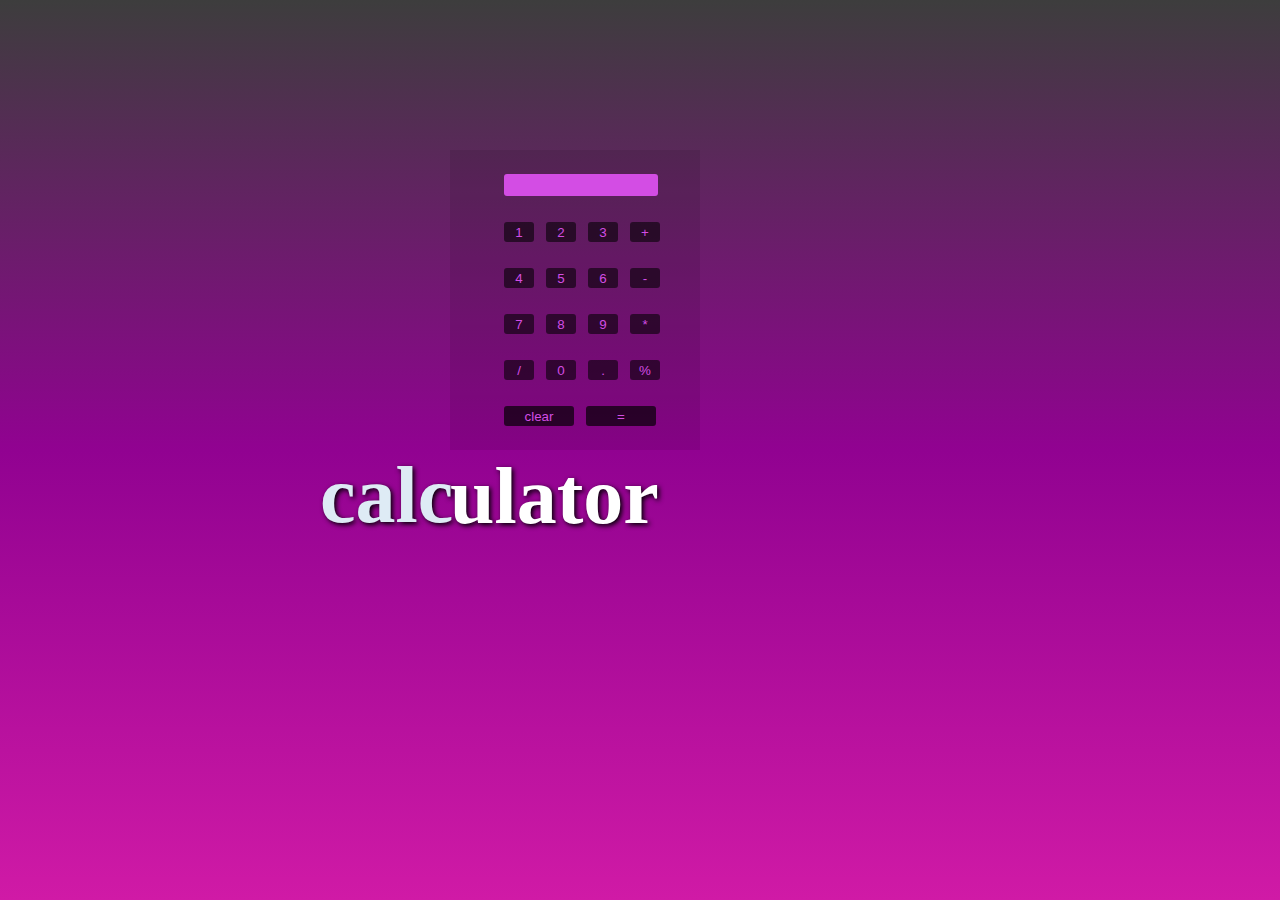
<file: Calculator.html>
<!DOCTYPE html>
<html lang="en">
<head>
     <title>Simple Calculator</title>
     <style>
        body{
            background-image: linear-gradient(rgba(0, 0, 0, 0.76),rgb(145, 2, 145),rgb(208, 26, 166));
            background-size: 100% 100vh;
            display: flex;
            align-items: center;
            justify-content: center;
        }
        #container{
            position: absolute;
            top: 150px;
            left: 450px;
            background-color:  rgba(0, 0, 0, 0.082);
            height: 300px;
            width: 250px;
            z-index: 1;
        }
        form{
            position: absolute;
            top: 20px;
            left: 50px;
        }
        input{
            background-color: rgba(0, 0, 0, 0.578);
            color: rgb(211, 77, 228);
            border: none;
            border-radius: 3px;
            width: 30px;
            height: 20px;
            margin: 4px;
        }
        input:hover{
            background-color: rgb(211, 77, 228);
            color: black;
            box-shadow: 2px 2px 5px black;
        }
        #text{
            background-color: rgb(211, 77, 228);
            color: black;
            border: none;
            border-radius: 3px;
            width: 150px;
        }
        #clear{
            background-color: rgba(0, 0, 0, 0.68);
            border: none;
            border-radius: 3px;
            color: rgb(211, 77, 228) ;
            width: 70px;
        }
        #clear:hover{
            background-color: rgb(211, 77, 228);
            color: black;
            box-shadow: 2px 2px 5px black;
        }
        #equal{
            background-color: rgba(0, 0, 0, 0.68);
            border: none;
            border-radius: 3px;
            color: rgb(211, 77, 228) ;
            width: 70px;
        }
        #equal:hover{
            background-color: rgb(211, 77, 228);
            color: black;
            box-shadow: 2px 2px 5px black;
        }
        #calc{
           margin-top:300px;
           margin-left: -130px;
           font-size: 80px;
           color: rgb(222, 235, 245);
           text-shadow: 2px 2px 5px black;
        }
        #ulator{
            margin-top: -144px;
           font-size: 80px;
           color: white;
           z-index: 2;
           text-shadow: 2px 2px 5px black;
        }

     </style>
</head>
<body>
    <div id="container">
        <h1 id="calc">calc</h1>
        <h1 id="ulator">ulator</h1>
        <form name="cform">
            <input type="text" name="answer" id="text">
            <br><br>
            <input type="button" value="1" onclick="cform.answer.value +='1'">
            <input type="button" value="2" onclick="cform.answer.value +='2'">
            <input type="button" value="3" onclick="cform.answer.value +='3'">
            <input type="button" value="+" onclick="cform.answer.value +='+'">
            <br><br>
            <input type="button" value="4" onclick="cform.answer.value +='4'">
            <input type="button" value="5" onclick="cform.answer.value +='5'">
            <input type="button" value="6" onclick="cform.answer.value +='6'">
            <input type="button" value="-" onclick="cform.answer.value +='-'">
            <br><br>
            <input type="button" value="7" onclick="cform.answer.value +='7'">
            <input type="button" value="8" onclick="cform.answer.value +='8'">
            <input type="button" value="9" onclick="cform.answer.value +='9'">
            <input type="button" value="*" onclick="cform.answer.value +='*'">
            <br><br>
            <input type="button" value="/" onclick="cform.answer.value +='/'">
            <input type="button" value="0" onclick="cform.answer.value +='0'">
            <input type="button" value="." onclick="cform.answer.value +='.'">
            <input type="button" value="%" onclick="cform.answer.value +='9'">
            <br><br>
            <input type="button" value="clear"  id="clear"  onclick="cform.answer.value ='  '">
            <input type="button" value="=" id="equal" onclick="cform.answer.value =eval(cform.answer.value)">
        </form>
    </div>
</body>
</html>
</file>
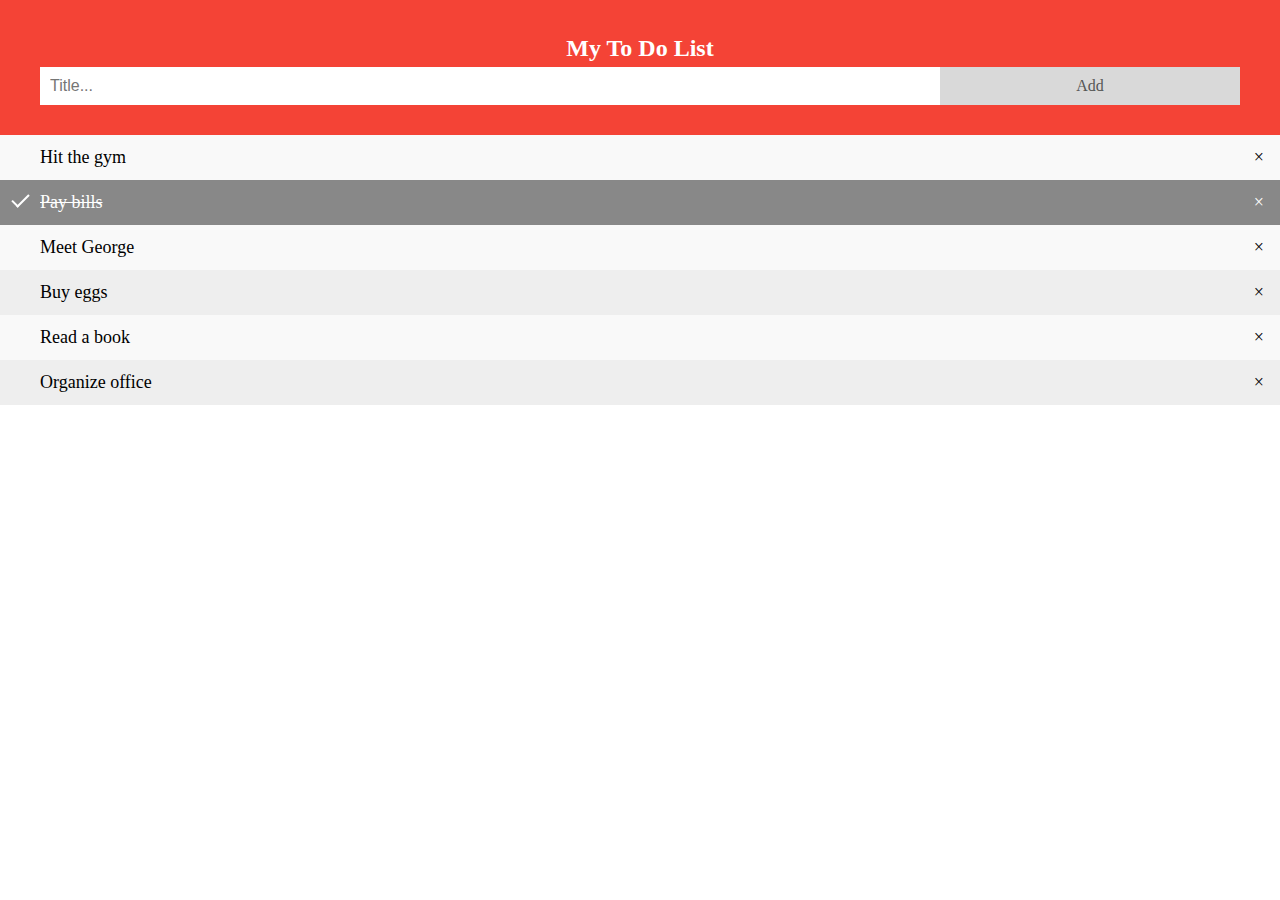
<file: Webtodoapp.html>
<!DOCTYPE html>
<html>
<head>
<meta name="viewport" content="width=device-width, initial-scale=1">
<style>
body {
  margin: 0;
  min-width: 250px;
}


* {
  box-sizing: border-box;
}


ul {
  margin: 0;
  padding: 0;
}


ul li {
  cursor: pointer;
  position: relative;
  padding: 12px 8px 12px 40px;
  list-style-type: none;
  background: #eee;
  font-size: 18px;
  transition: 0.2s;
  
  
  -webkit-user-select: none;
  -moz-user-select: none;
  -ms-user-select: none;
  user-select: none;
}

ul li:nth-child(odd) {
  background: #f9f9f9;
}

ul li:hover {
  background: #ddd;
}


ul li.checked {
  background: #888;
  color: #fff;
  text-decoration: line-through;
}


ul li.checked::before {
  content: '';
  position: absolute;
  border-color: #fff;
  border-style: solid;
  border-width: 0 2px 2px 0;
  top: 10px;
  left: 16px;
  transform: rotate(45deg);
  height: 15px;
  width: 7px;
}


.close {
  position: absolute;
  right: 0;
  top: 0;
  padding: 12px 16px 12px 16px;
}

.close:hover {
  background-color: #f44336;
  color: white;
}


.header {
  background-color: #f44336;
  padding: 30px 40px;
  color: white;
  text-align: center;
}


.header:after {
  content: "";
  display: table;
  clear: both;
}


input {
  margin: 0;
  border: none;
  border-radius: 0;
  width: 75%;
  padding: 10px;
  float: left;
  font-size: 16px;
}


.addBtn {
  padding: 10px;
  width: 25%;
  background: #d9d9d9;
  color: #555;
  float: left;
  text-align: center;
  font-size: 16px;
  cursor: pointer;
  transition: 0.3s;
  border-radius: 0;
}

.addBtn:hover {
  background-color: #bbb;
}
</style>
</head>
<body>

<div id="myDIV" class="header">
  <h2 style="margin:5px">My To Do List</h2>
  <input type="text" id="myInput" placeholder="Title...">
  <span onclick="newElement()" class="addBtn">Add</span>
</div>

<ul id="myUL">
  <li>Hit the gym</li>
  <li class="checked">Pay bills</li>
  <li>Meet George</li>
  <li>Buy eggs</li>
  <li>Read a book</li>
  <li>Organize office</li>
</ul>

<script>

var myNodelist = document.getElementsByTagName("LI");
var i;
for (i = 0; i < myNodelist.length; i++) {
  var span = document.createElement("SPAN");
  var txt = document.createTextNode("\u00D7");
  span.className = "close";
  span.appendChild(txt);
  myNodelist[i].appendChild(span);
}


var close = document.getElementsByClassName("close");
var i;
for (i = 0; i < close.length; i++) {
  close[i].onclick = function() {
    var div = this.parentElement;
    div.style.display = "none";
  }
}


var list = document.querySelector('ul');
list.addEventListener('click', function(ev) {
  if (ev.target.tagName === 'LI') {
    ev.target.classList.toggle('checked');
  }
}, false);


function newElement() {
  var li = document.createElement("li");
  var inputValue = document.getElementById("myInput").value;
  var t = document.createTextNode(inputValue);
  li.appendChild(t);
  if (inputValue === '') {
    alert("You must write something!");
  } else {
    document.getElementById("myUL").appendChild(li);
  }
  document.getElementById("myInput").value = "";

  var span = document.createElement("SPAN");
  var txt = document.createTextNode("\u00D7");
  span.className = "close";
  span.appendChild(txt);
  li.appendChild(span);

  for (i = 0; i < close.length; i++) {
    close[i].onclick = function() {
      var div = this.parentElement;
      div.style.display = "none";
    }
  }
}
</script>

</body>
</html>
</file>
